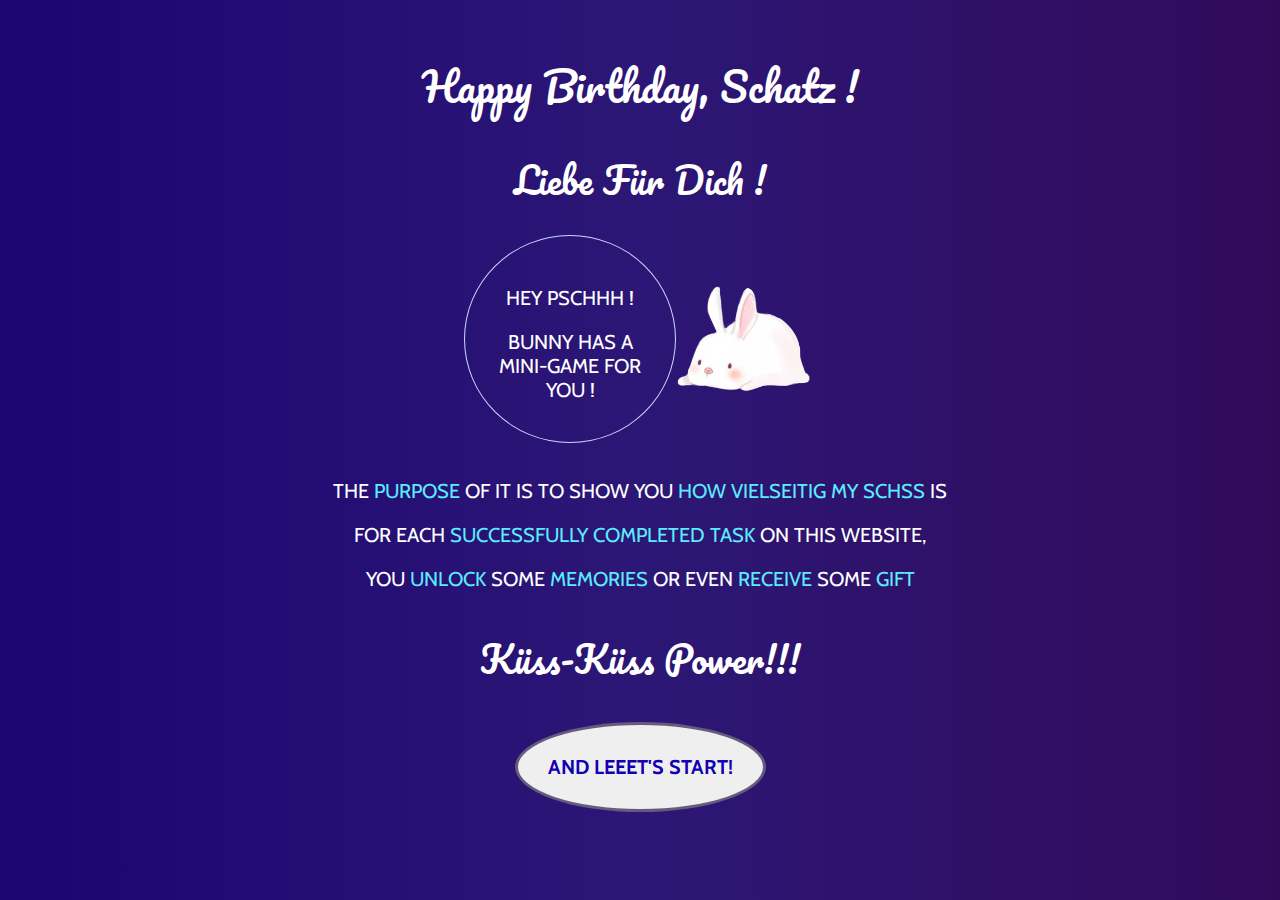
<file: index.html>
<!DOCTYPE html>
<html lang="en">
  <head>
    <meta charset="UTF-8" />
    <meta name="viewport" content="width=device-width, initial-scale=1.0" />
    <title>Happy Birthday, Schss!</title>

    <link rel="preconnect" href="https://fonts.googleapis.com" />
    <link rel="preconnect" href="https://fonts.gstatic.com" crossorigin />
    <link
      href="https://fonts.googleapis.com/css2?family=Cabin:ital,wght@0,400..700;1,400..700&family=Oswald:wght@200..700&family=Pacifico&display=swap"
      rel="stylesheet"
    />
    <link
      href="https://fonts.googleapis.com/css2?family=Oswald:wght@200..700&display=swap"
      rel="stylesheet"
    />

    <link rel="stylesheet" href="styles.css" />
  </head>
  <body>
    <div class="wrapper">
      <div>
        <h1>Happy Birthday, Schatz !</h1>
        <h2>Liebe für dich !</h2>
      </div>

      <div class="bunnyAndText">
        <div class="bunnySays">
          <p>Hey Pschhh !</p>
          <p>Bunny has a mini-game for you !</p>
        </div>
        <img id="bunny" src="sources/bunny.png" />
      </div>
      <div class="main-description">
        <p>
          The <span class="highlightText">purpose</span> of it is to show you
          <span class="highlightText">how vielseitig my Schss</span> is
        </p>
        <p>
          For each
          <span class="highlightText">successfully completed task</span> on this
          website,
        </p>
        <p>
          you <span class="highlightText">unlock</span> some
          <span class="highlightText">memories</span> or even
          <span class="highlightText">receive</span> some
          <span class="highlightText">gift</span>
        </p>
      </div>

      <div>
        <h2>Küss-Küss Power!!!</h2>
      </div>

      <button onClick="location.href='html/task1.html'">
        and Leeet's start!
      </button>
    </div>
  </body>
</html>
</file>
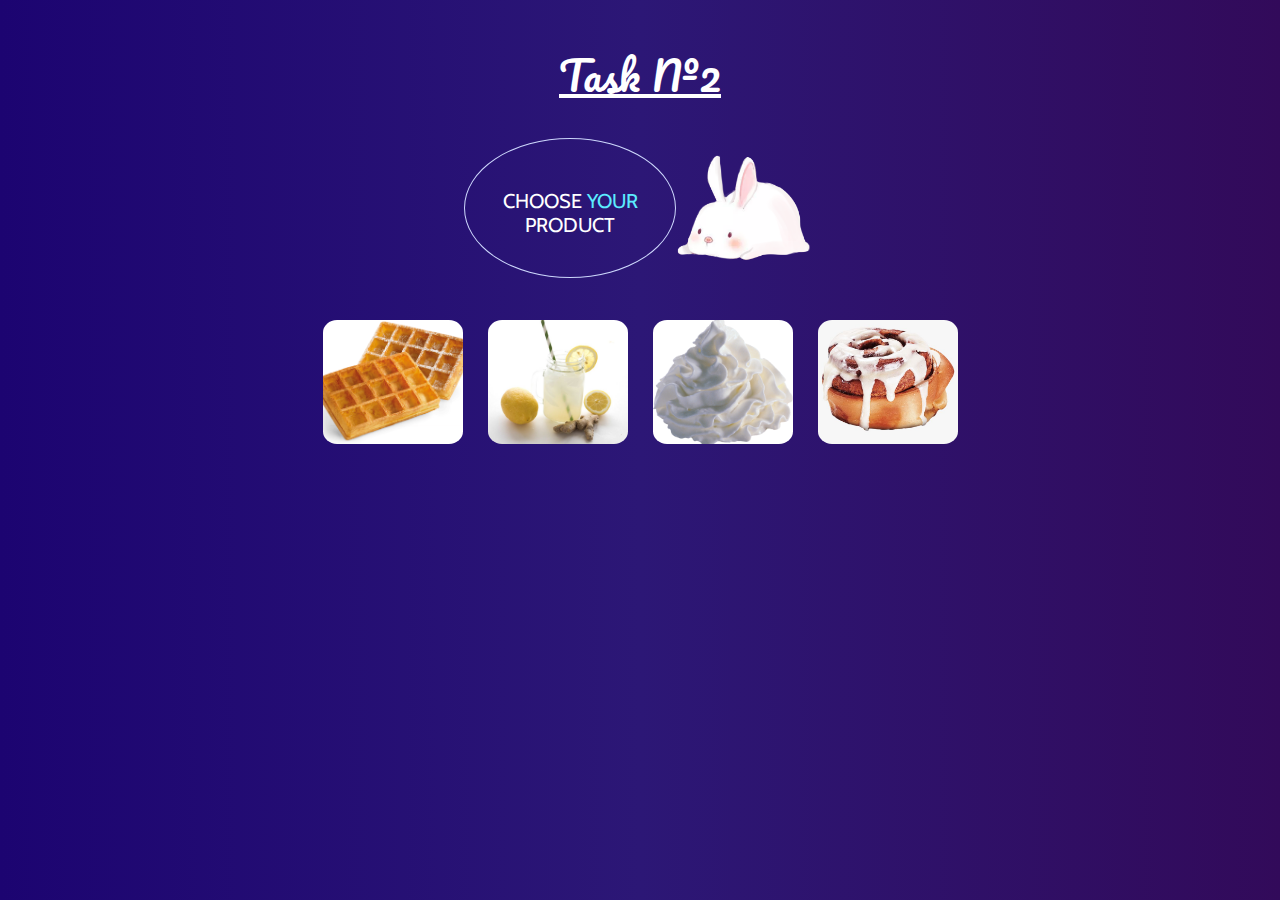
<file: html/task2.html>
<!DOCTYPE html>
<html lang="en">
  <head>
    <meta charset="UTF-8" />
    <meta name="viewport" content="width=device-width, initial-scale=1.0" />
    <title>Happy Birthday, Schss!</title>

    <link rel="preconnect" href="https://fonts.googleapis.com" />
    <link rel="preconnect" href="https://fonts.gstatic.com" crossorigin />
    <link
      href="https://fonts.googleapis.com/css2?family=Cabin:ital,wght@0,400..700;1,400..700&family=Oswald:wght@200..700&family=Pacifico&display=swap"
      rel="stylesheet"
    />
    <link
      href="https://fonts.googleapis.com/css2?family=Oswald:wght@200..700&display=swap"
      rel="stylesheet"
    />

    <link rel="stylesheet" href="../styles.css" />
  </head>
  <body>
    <h1 class="task-num">Task №2</h1>

    <div class="bunnyAndText">
      <div class="bunnySays">
        <p>Choose <span class="highlightText">your</span> product</p>
      </div>
      <img id="bunny" src="../sources/bunny.png" />
    </div>

    <form id="optionButtonsForm">
      <button
        id="btnWrong1"
        class="optionBtn"
        onclick="checkAnswer(event, btnWrong1)"
      ></button>
      <button
        id="btnWrong2"
        class="optionBtn"
        onclick="checkAnswer(event, btnWrong2)"
      ></button>
      <button
        id="btnCorrect"
        class="optionBtn"
        onclick="checkAnswer(event, btnCorrect)"
      ></button>
      <button
        id="btnWrong3"
        class="optionBtn"
        onclick="checkAnswer(event, btnWrong3)"
      ></button>
    </form>

    <div id="errorMessage">
      <div class="bunnyAndText">
        <img id="happyBunny" src="../sources/Marienkaefer.webp" />
        <div class="bunnySays">
          <p>Try again Schatz</p>
          <p>I believe in you !</p>
          <p>💪 💪 💪</p>
        </div>
      </div>
    </div>

    <div id="hidden">
      <div>
        <div class="bunnyAndText">
          <img id="happyBunny" src="../sources/Schss with towel.webp" />
          <div class="bunnySays">
            <p>Allerdings !</p>
            <p>
              Schss is the best
              <span class="correctAnswerSmaller">Sahne</span> herrsteller !
            </p>
          </div>
        </div>
        <p>I wish you</p>
        <p>
          to always be <span class="highlightText">süüüß and cute</span> like a
          <span class="highlightText">Waffel</span> !
        </p>
        <p>
          to always have your mind <span class="highlightText">fresh</span> like
          a homemade <span class="highlightText">ginger lemonade</span> !
        </p>
        <p>
          to <span class="highlightText">enjoy this life</span> just like my
          Schss enjoys <span class="highlightText">Zimtschnecken</span> !
        </p>
        <p>
          and to be <span class="highlightText">erfolgreich</span> in everything
          that you do, just like erfolgreich you are in producing
          <span class="highlightText">Sahne</span>
        </p>
      </div>

      <div class="video">
        <div class="bunnyAndText">
          <div class="bunnySays">
            <p>Gift #2 unlocked</p>
          </div>
          <img id="happyBunny" src="../sources/Pelmeshka with hat.webp" />
        </div>
      </div>

      <button id="nextTaskButton" onClick="location.href='task3.html'">
        Next Task
      </button>
    </div>

    <script src="../main.js" defer></script>
  </body>
</html>
</file>
<file: styles.css>
body {
  padding: 16px;
  padding-bottom: 50px;
  display: flex;
  flex-direction: column;
  text-align: center;
  /* background-color: #29064b; */
  /* background-color: #380c64; */
  /* background-color: #1c0471; */
  background: linear-gradient(to left, #320a5a, #2c1776, #1c0471);
  color: white;
  font-family: "Cabin", sans-serif;
  font-optical-sizing: auto;
  font-weight: 400;
  font-size: 20px;
  font-style: normal;
  font-variation-settings: "wdth" 100;
  text-transform: uppercase;
}

h1,
h2 {
  font-family: Pacifico, cursive;
  font-weight: 400;
  font-style: normal;
  text-transform: capitalize;
  /* color: #b7c6fa; */
}

h2 {
  font-size: 36px;
  margin: 12px 0;
}

button {
  margin-top: 20px;
  padding: 30px;
  width: fit-content;
  font-family: "Cabin", sans-serif;
  font-optical-sizing: auto;
  font-weight: 700;
  text-transform: uppercase;
  font-size: 20px;
  color: #1200b2;
  border-radius: 100%;
  border: 3px solid #50436bdc;
}

button:hover {
  background-color: #fff;
}

video {
  max-width: 500px;
  max-height: 700px;
  border-radius: 5%;
  border-color: #2600ff;
}

.video {
  margin: 20px;
  color: #4dff06;
  font-weight: bold;
  border-top: 3px solid #4dff06;
}

.bunnyAndText {
  display: flex;
  justify-content: center;
  align-items: center;
}

.bunnySays {
  padding: 20px;
  padding-top: 30px;
  margin-top: 12px;
  min-width: 100px;
  max-width: 170px;
  border-radius: 50%;
  border: 1px solid #cdd7fc;
}

#bunny {
  width: 140px;
  display: flex;
  /* justify-content: center; */
}

#happyBunny {
  height: 180px;
  margin: 0 1px;
}

#happyBunnyBigger {
  height: 300px;
  margin: 0 1px;
}

.main-description {
  margin: 36px 0;
}

.task-num {
  text-decoration: underline;
  margin: 16px 0;
}

#checkButton {
  margin-top: 36px;
  width: fit-content;
  background-color: #fff;
}

#errorMessage {
  margin-top: 36px;
  padding: 10px;
  display: none;
  flex-direction: column;
  border-radius: 5%;
  max-width: 500px;
  align-self: center;
}

#errorMessage .bunnySays {
  padding-top: 40px;
  border-color: rgb(255, 56, 255);
  background-color: rgba(246, 131, 246, 0.497);
  font-size: large;
  width: 160px;
}

#errorMessage p {
  margin-top: 0px;
  color: rgb(255, 255, 255);
}

#hidden {
  display: none;
  margin-top: 20px;
  flex-direction: column;
  align-items: center;
}

.correctAnswer {
  margin-top: 0;
  margin-bottom: 20px;
  color: rgb(0, 255, 34);
  font-weight: bold;
  font-size: xx-large;
}

.correctAnswerSmaller {
  margin-top: 0;
  margin-bottom: 20px;
  color: rgb(0, 255, 34);
  font-weight: bold;
  font-size: x-large;
}

.highlightText {
  color: rgb(92, 236, 255);
}

/* TASK 1 */

.answerForm {
  display: flex;
  flex-direction: column;
  align-items: center;
  margin-top: 12px;
}

#task1Input {
  width: 50px;
  height: 5px;
  padding: 20px;
  font-family: "Cabin", sans-serif;
  font-optical-sizing: auto;
  font-weight: 400;
  font-size: 20px;
  font-style: normal;
  font-variation-settings: "wdth" 100;
  text-transform: uppercase;
  border-radius: 16%;
}

/* TASK 2 */

#optionButtonsForm {
  flex-direction: row;
  margin-top: 32px;
}

.optionBtn {
  width: 140px;
  height: 124px;
  margin: 10px;
  border: none;
  border-radius: 10%;
  background: white;
  background-size: cover;
  background-position: center;
  background-repeat: no-repeat;
}

.optionBtn:hover {
  box-shadow: -8px 8px 8px #5011b5;
}

#btnWrong1 {
  background-image: url(sources/waffle.png);
}

#btnWrong2 {
  background-image: url(sources/limonade.jpg);
}

#btnWrong3 {
  background-image: url(sources/zimtschnecke.png);
}

#btnCorrect {
  background-image: url(sources/sahne.png);
}

/* TASK 3 and particulary TASK 6 */
#photo {
  width: 80%;
  max-width: 300px;
  margin-top: 10px;
}

.musicButton,
.textButton {
  width: 80%;
  max-width: 150px;
  height: 50px;
  align-self: center;
  border-radius: 30%;
  padding: 10px;
  font-size: x-large;
}

#dropdown {
  width: 100px;
  height: 50px;
  margin: 20px 0;
}

option#dropdown {
  text-align: center;
}

select#dropdown {
  font-size: 20px;
  text-align: center;
  padding-right: 5px;
}

/* TASK 4 */
.mainzBtn {
  width: 250px;
  height: 250px;
  margin: 10px;
  border: 5px solid #fff;
  border-radius: 10%;
  background-size: cover;
}

#btnWo1 {
  background-image: url(sources/wo1.jpg);
}
#btnWo2 {
  background-image: url(sources/wo2.jpg);
}
#btnWo3 {
  background-image: url(sources/wo3.jpg);
}
#btnWo4 {
  background-image: url(sources/wo4.jpg);
}
#btnWo5 {
  background-image: url(sources/wo5.jpg);
}
#btnWo6 {
  background-image: url(sources/wo6.jpg);
}
#btnWo7 {
  background-image: url(sources/wo7.jpg);
}
#btnWo8 {
  background-image: url(sources/wo8.jpg);
}

/* TASK 5 */

.notMainzBtn {
  width: 250px;
  height: 250px;
  margin: 10px;
  border-radius: 0%;
  background-size: cover;
}

.citiesDropdown {
  width: 250px;
  height: 50px;
  margin-bottom: 20px;
}

option.citiesDropdown {
  text-align: center;
}

select.citiesDropdown {
  font-size: 20px;
  text-align: center;
}
/* TASK 6 */

.textButton {
  text-transform: none;
}

.photoCity {
  display: flex;
  flex-direction: column;
  align-items: center;
}

/* TASK 7 */

.task7Input {
  width: 200px;
  height: 5px;
  padding: 20px;
  font-family: "Cabin", sans-serif;
  font-optical-sizing: auto;
  font-weight: 400;
  font-size: 20px;
  text-align: center;
  font-style: normal;
  font-variation-settings: "wdth" 100;
  text-transform: uppercase;
  border-radius: 20%;
}

/* FINISH */

.wheit {
  color: white;
}

.finishFoto {
  display: flex;
  align-self: flex-end;
}
</file>
